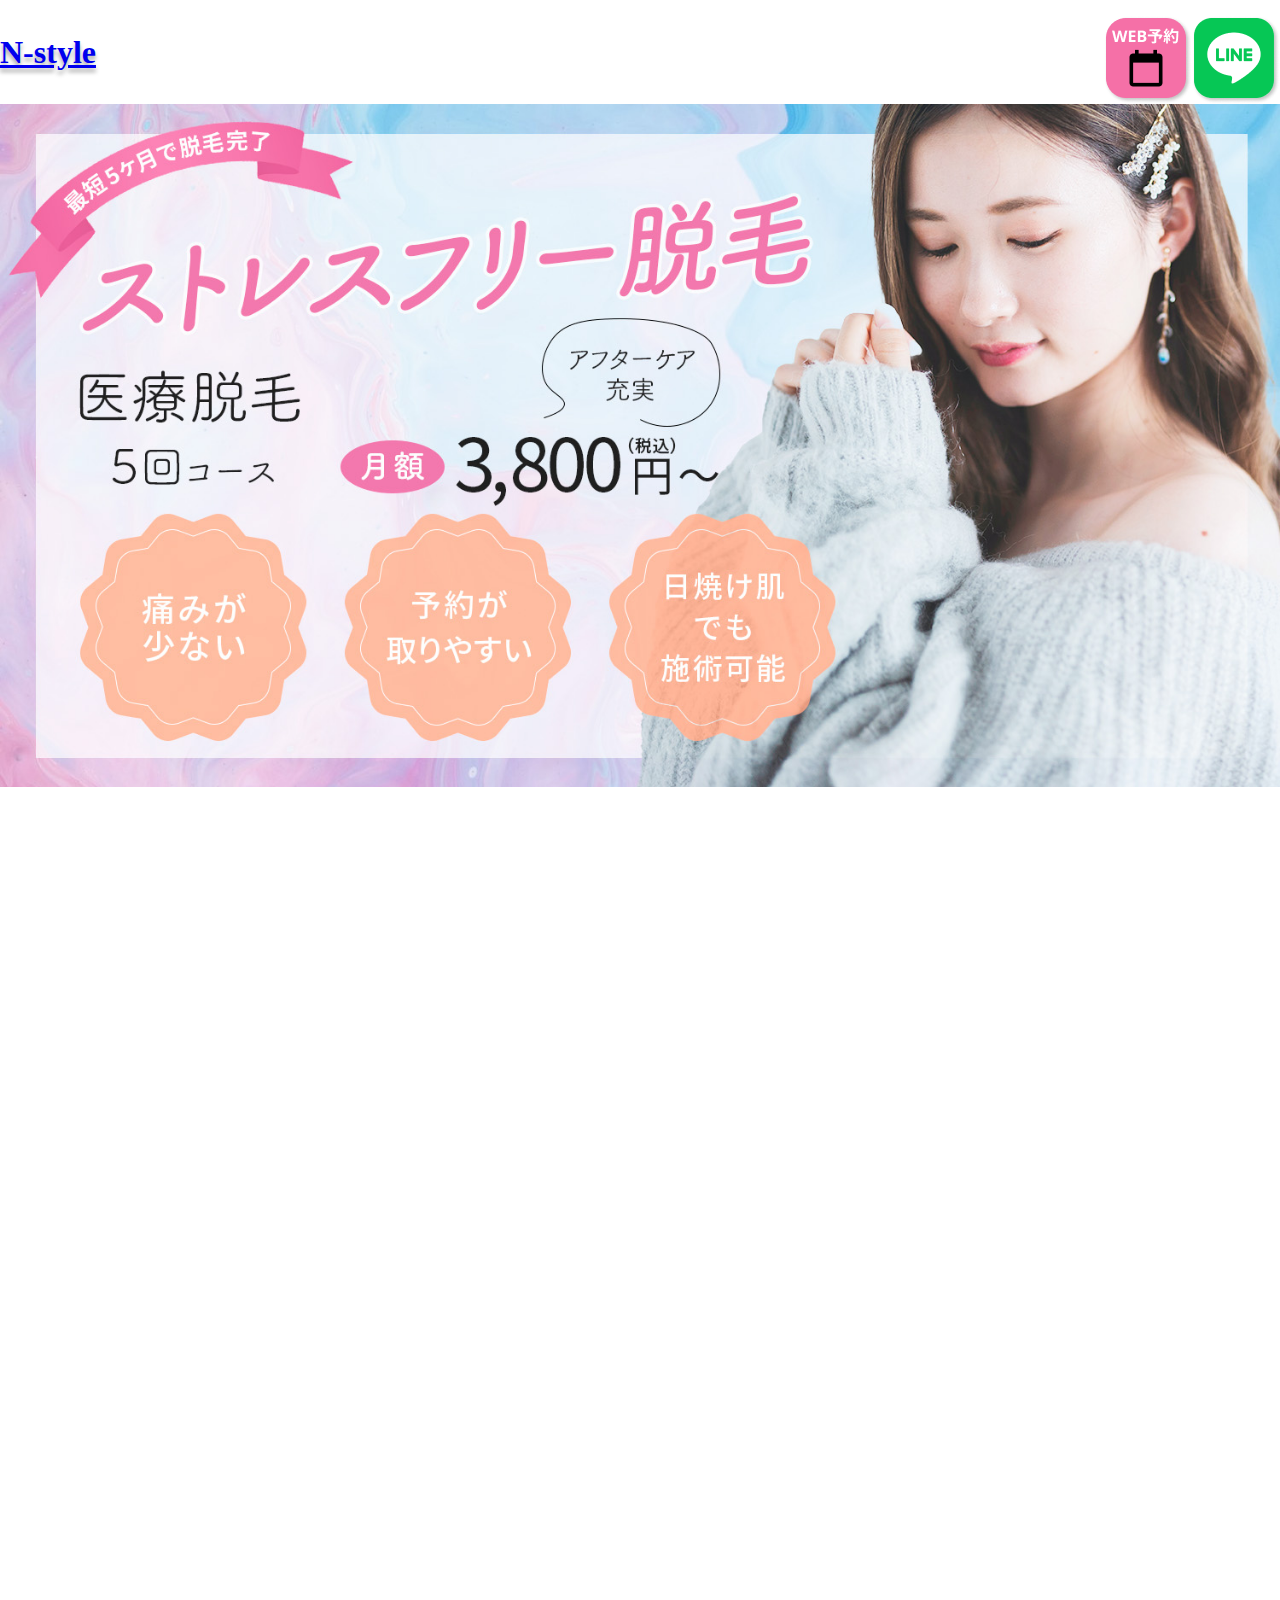
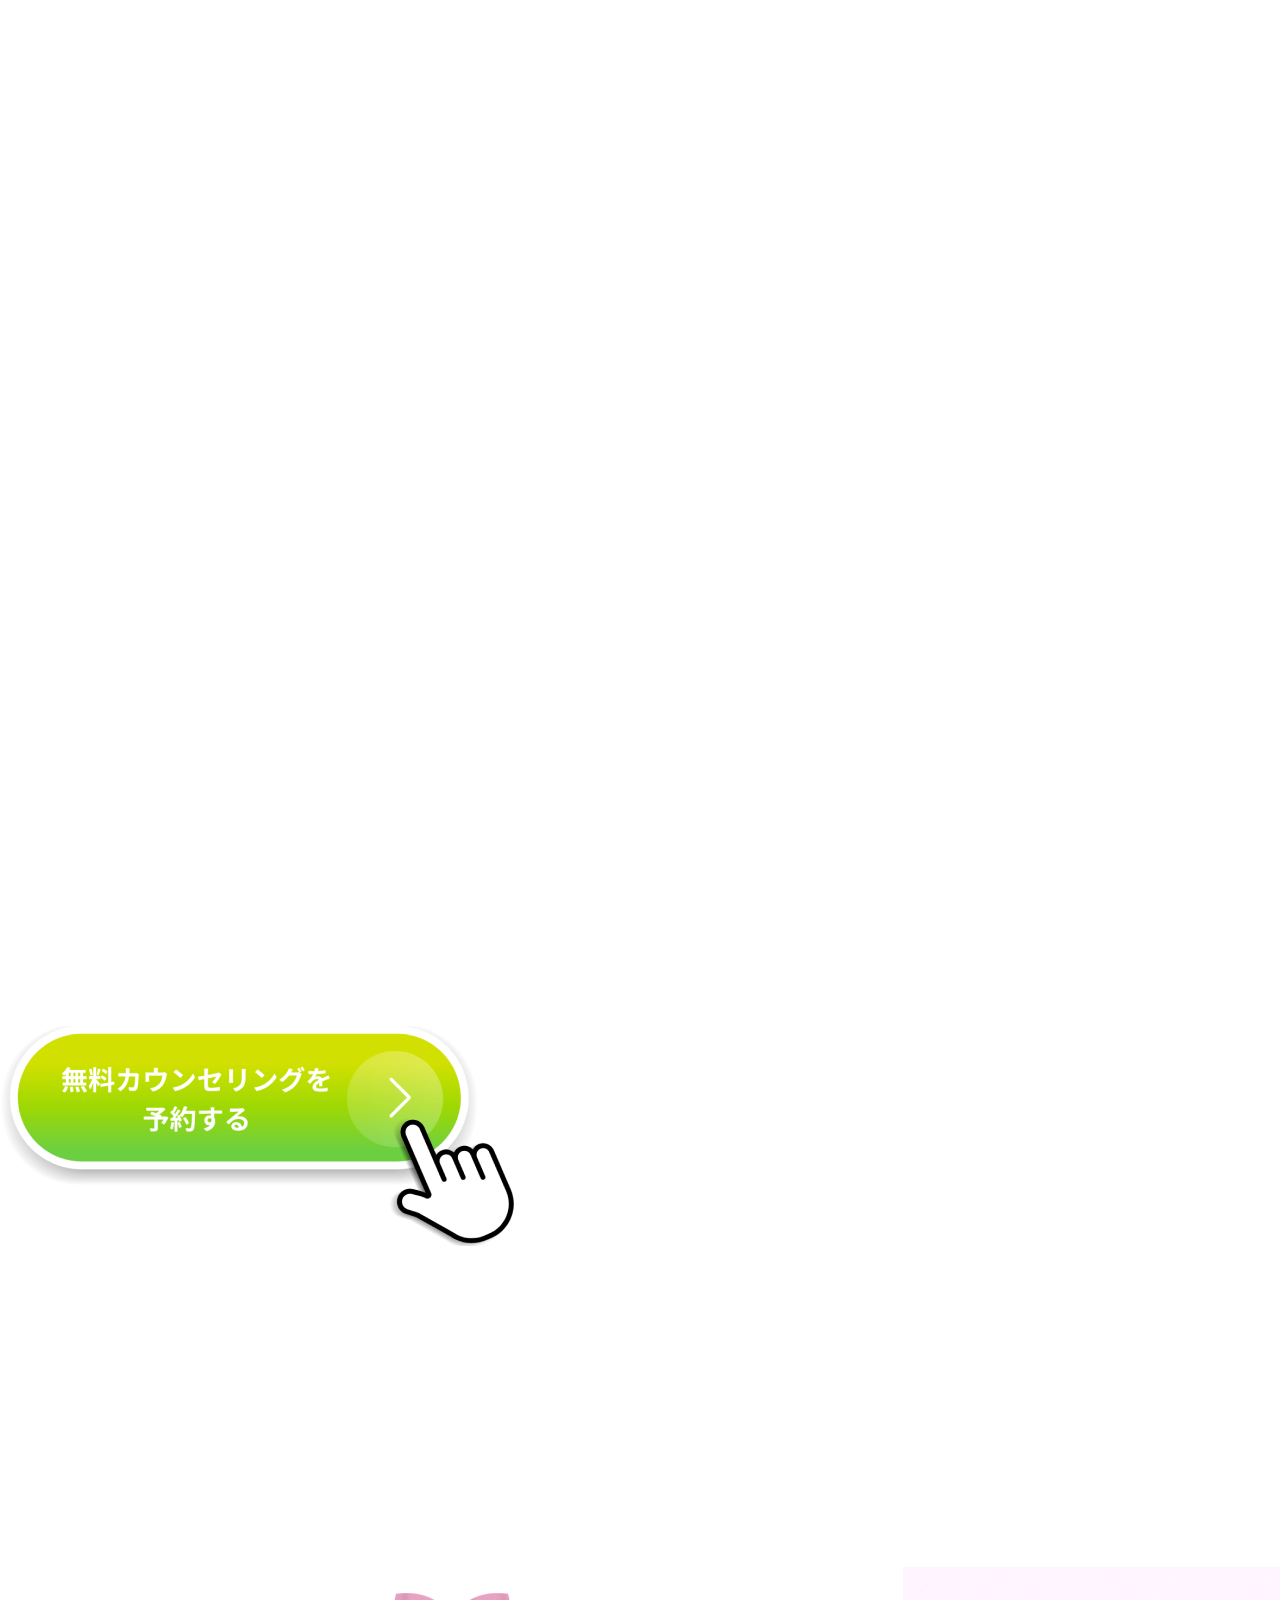
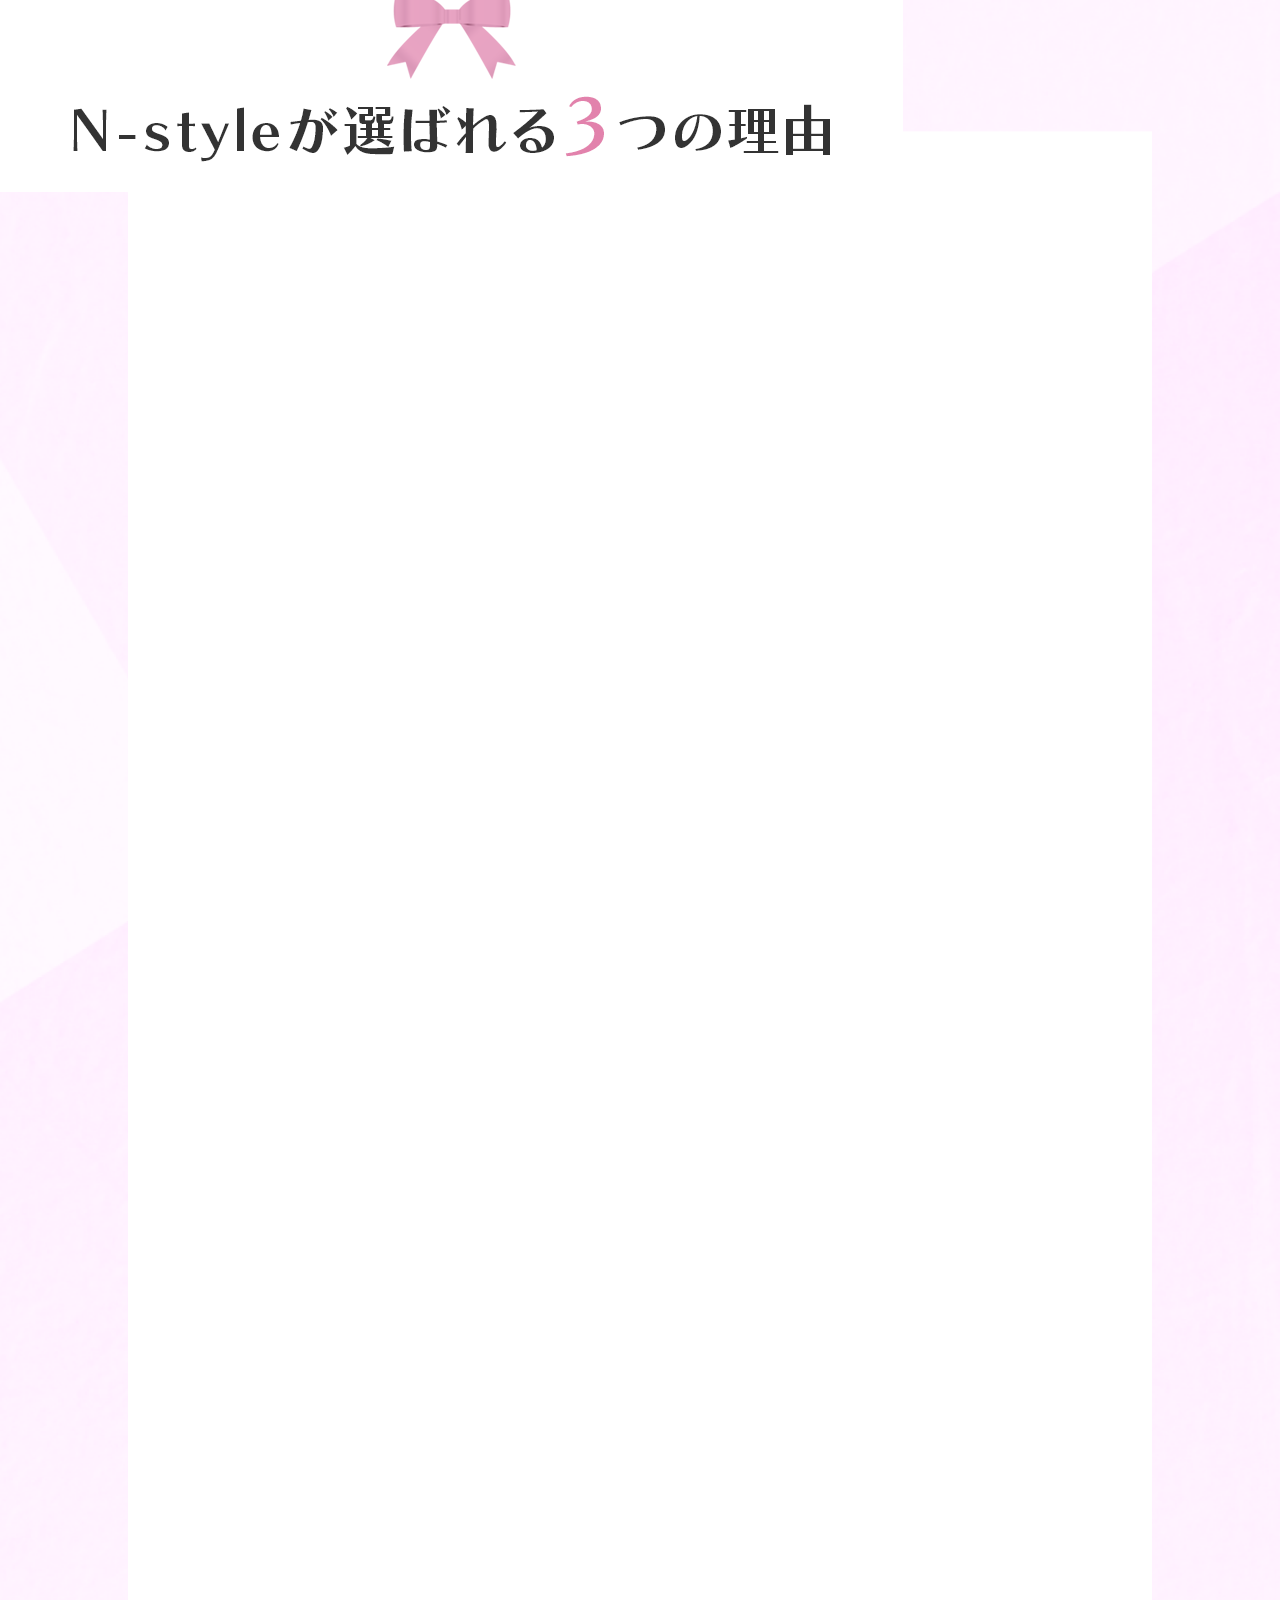
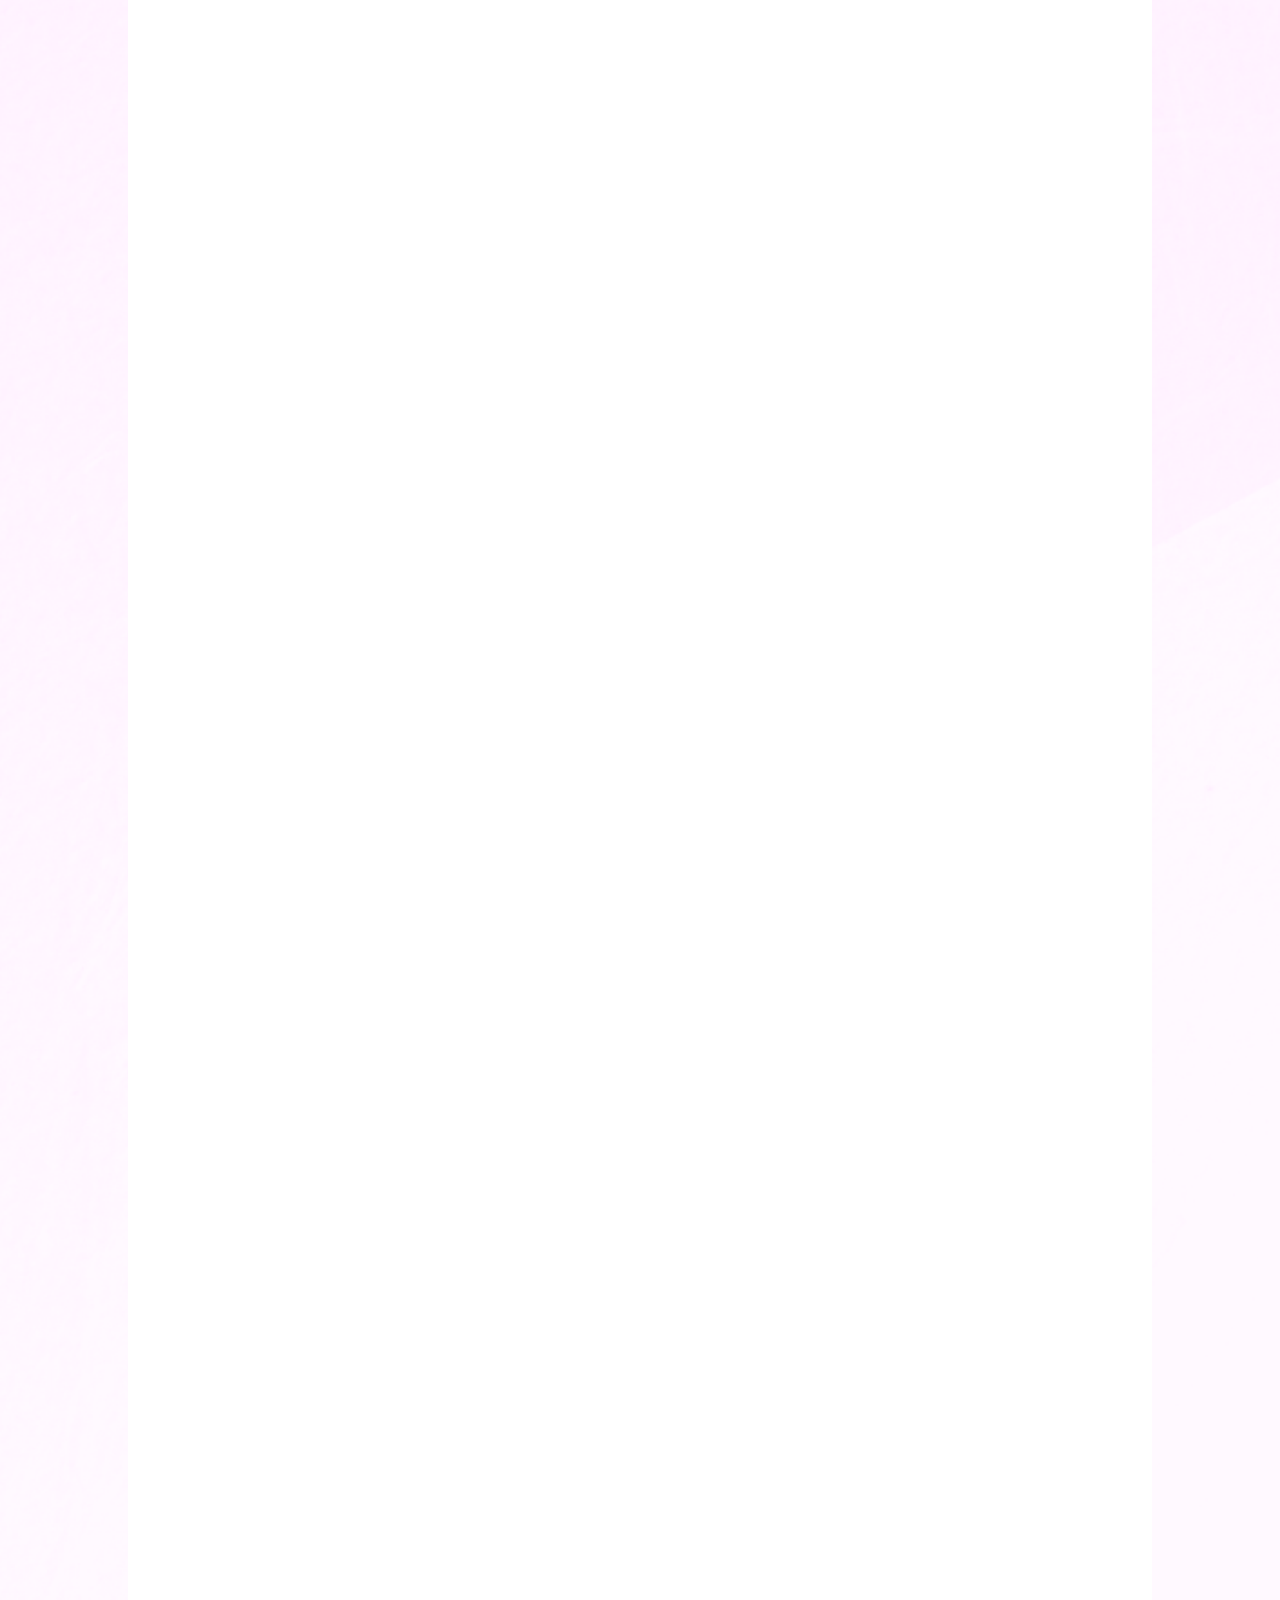
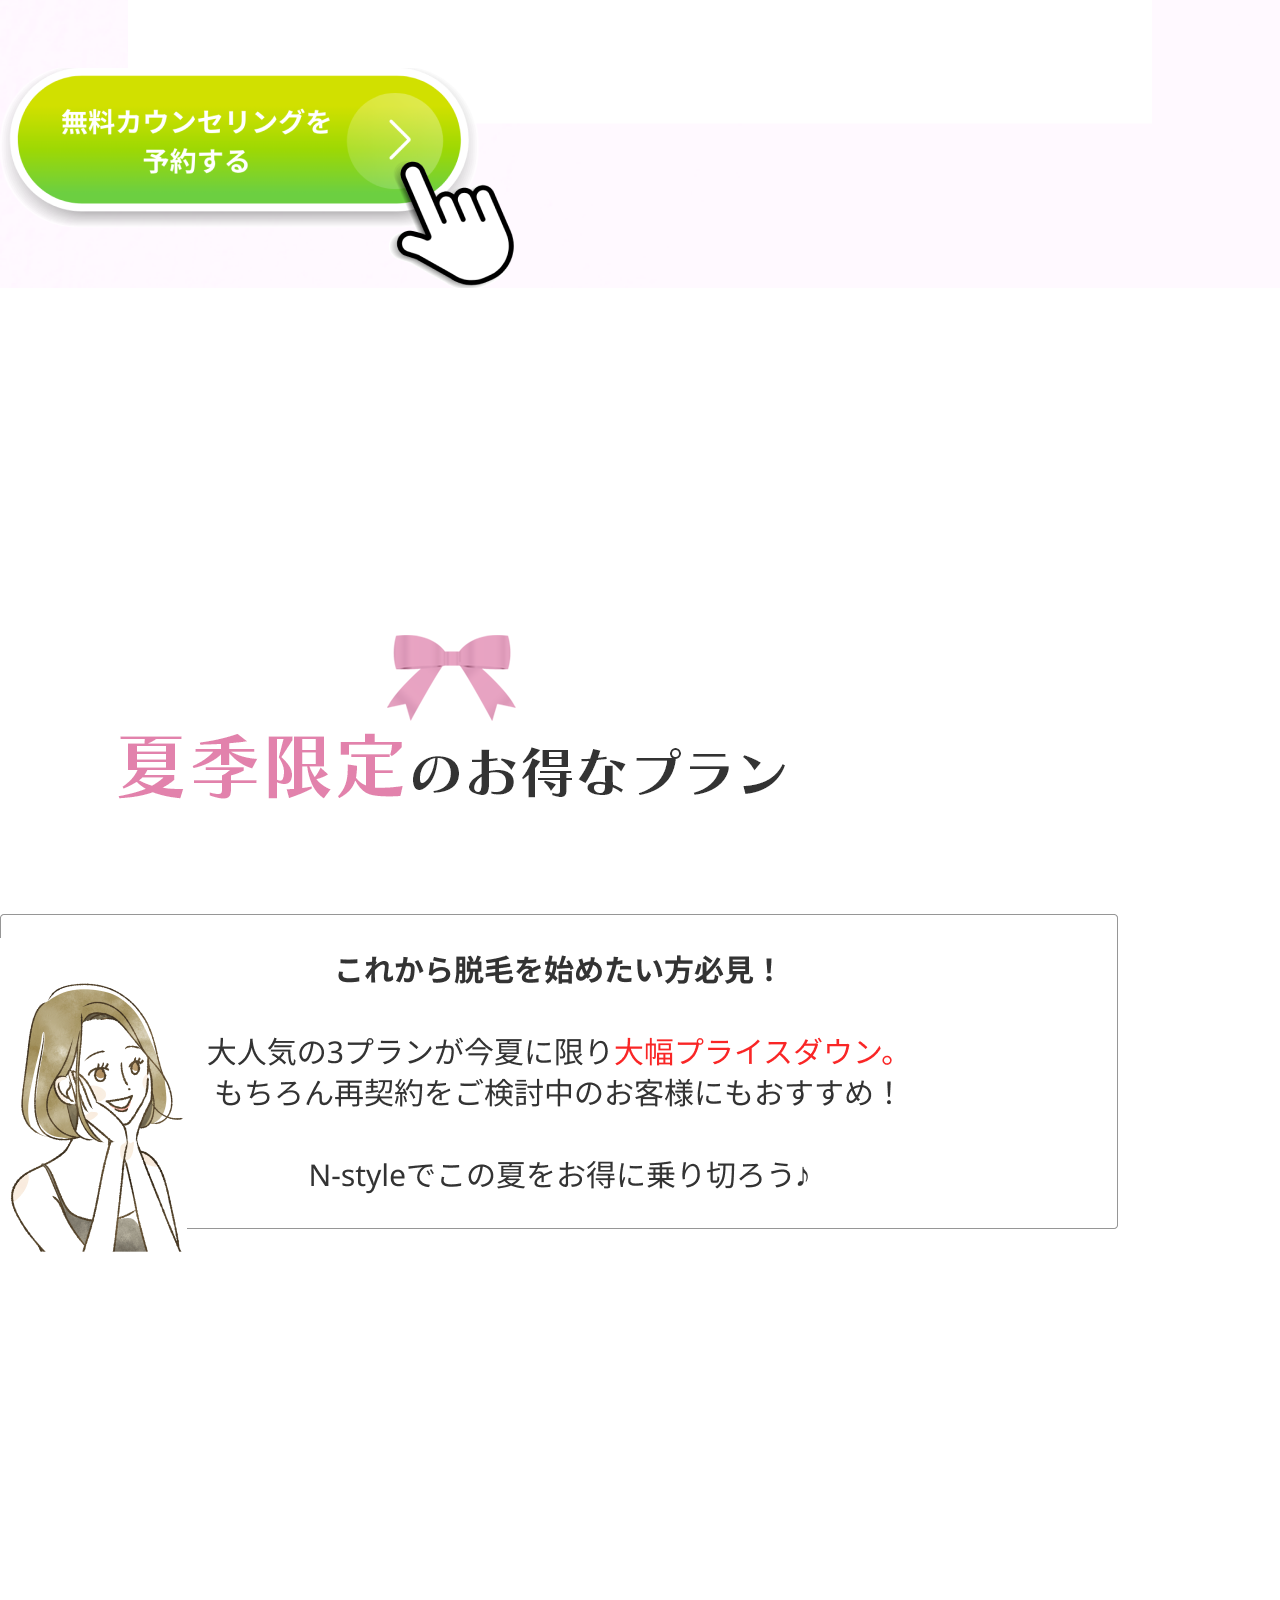
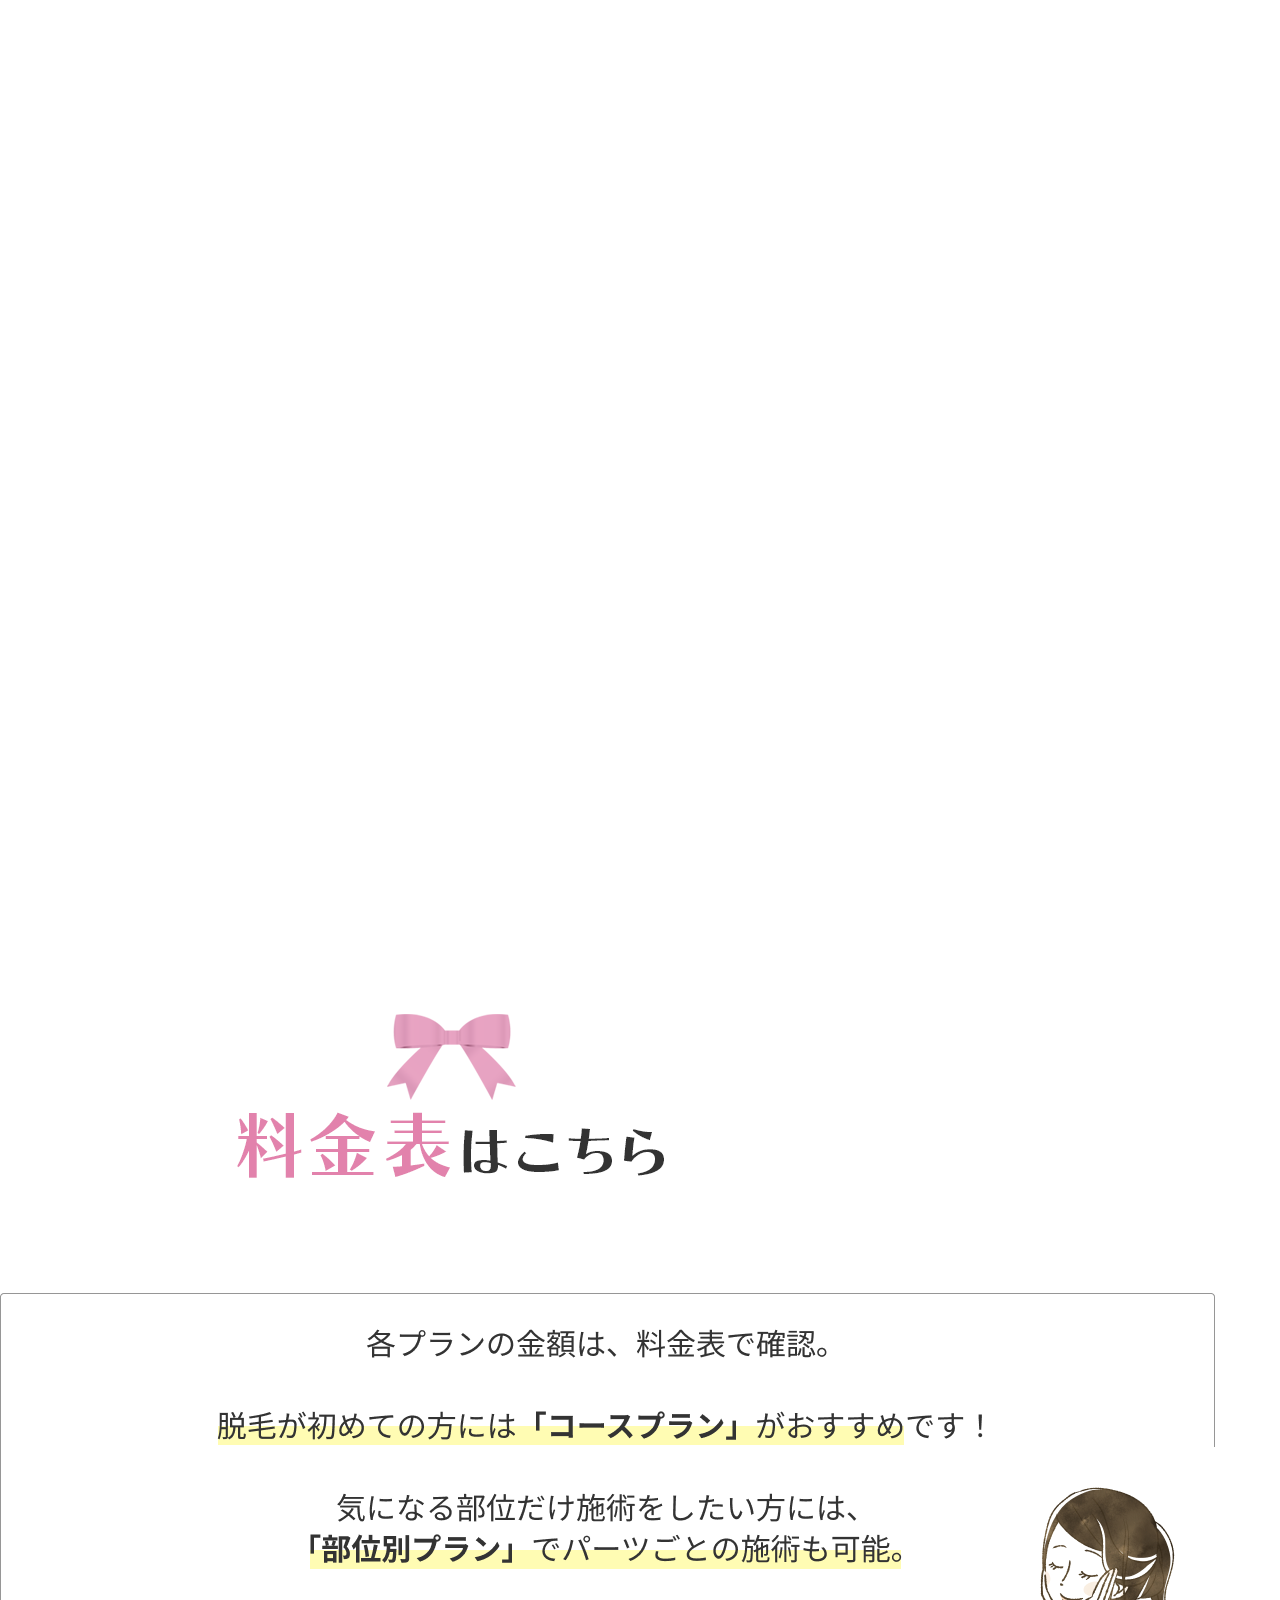
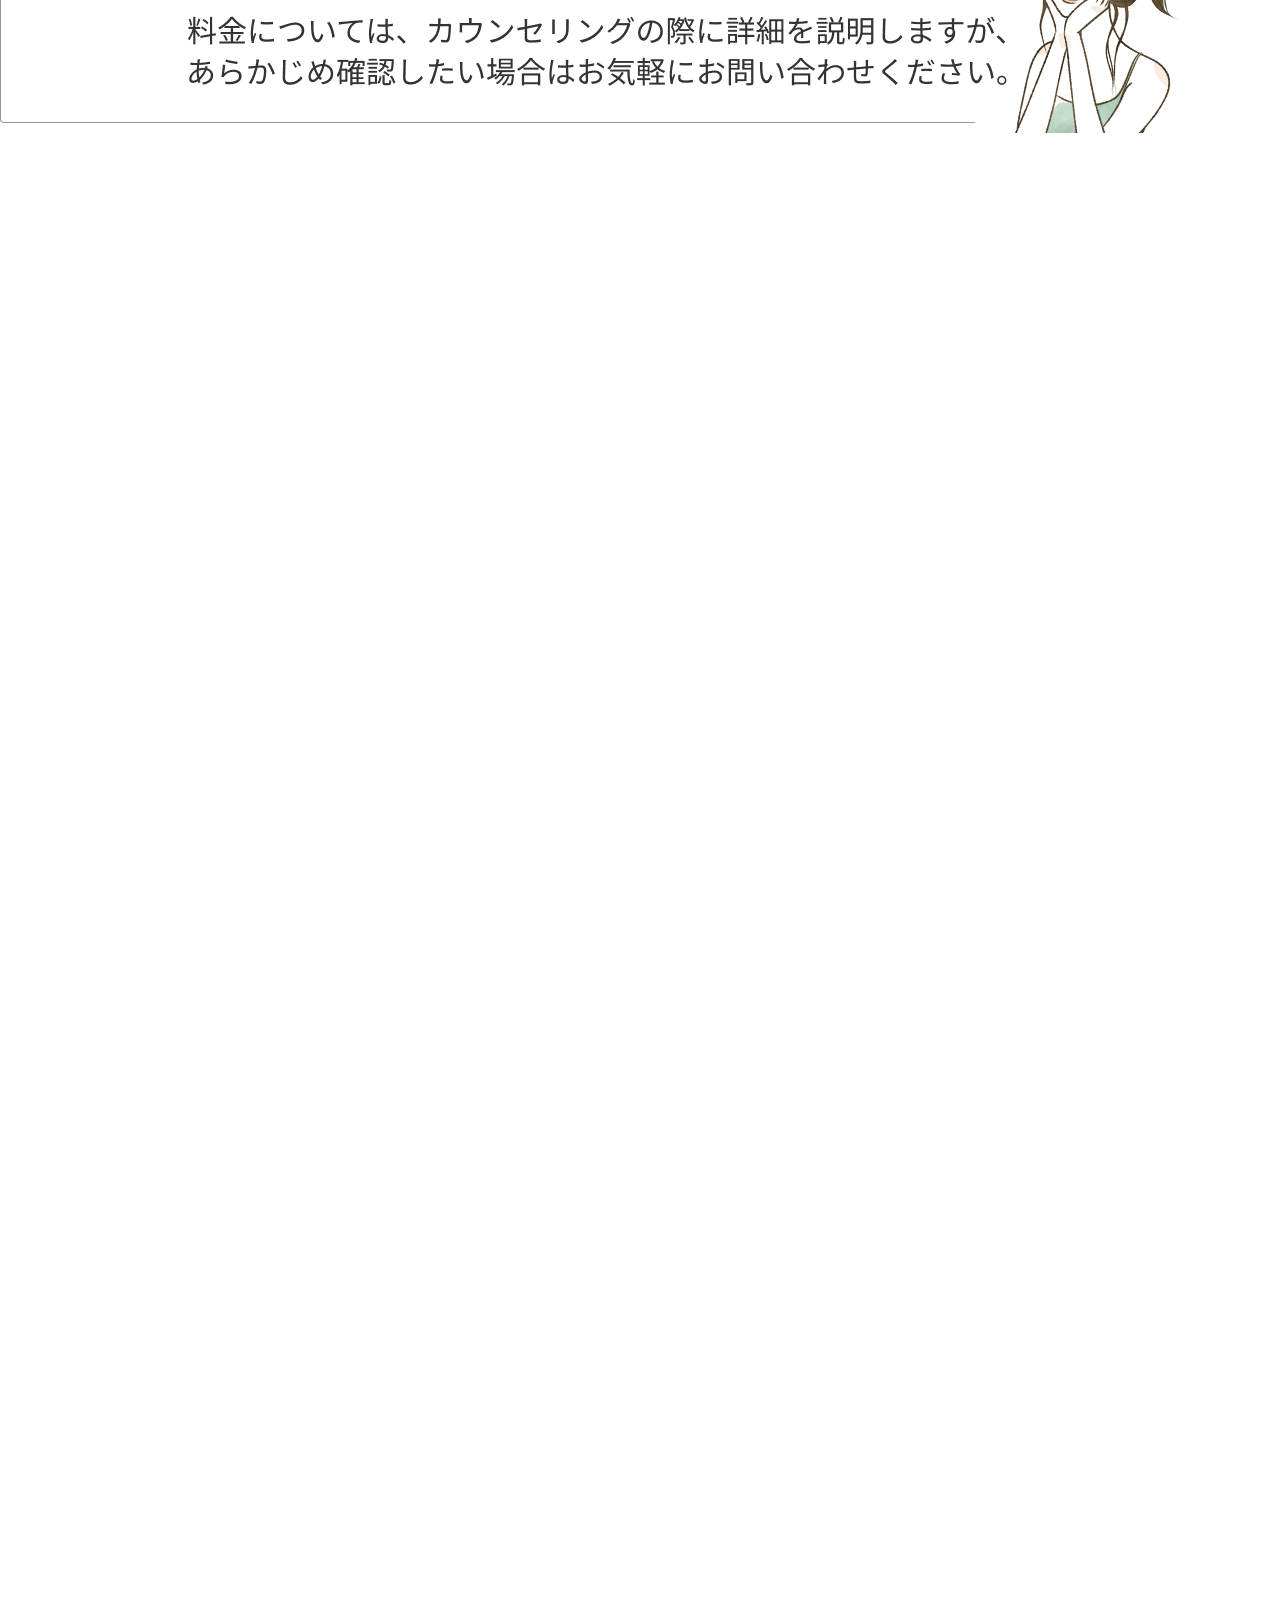
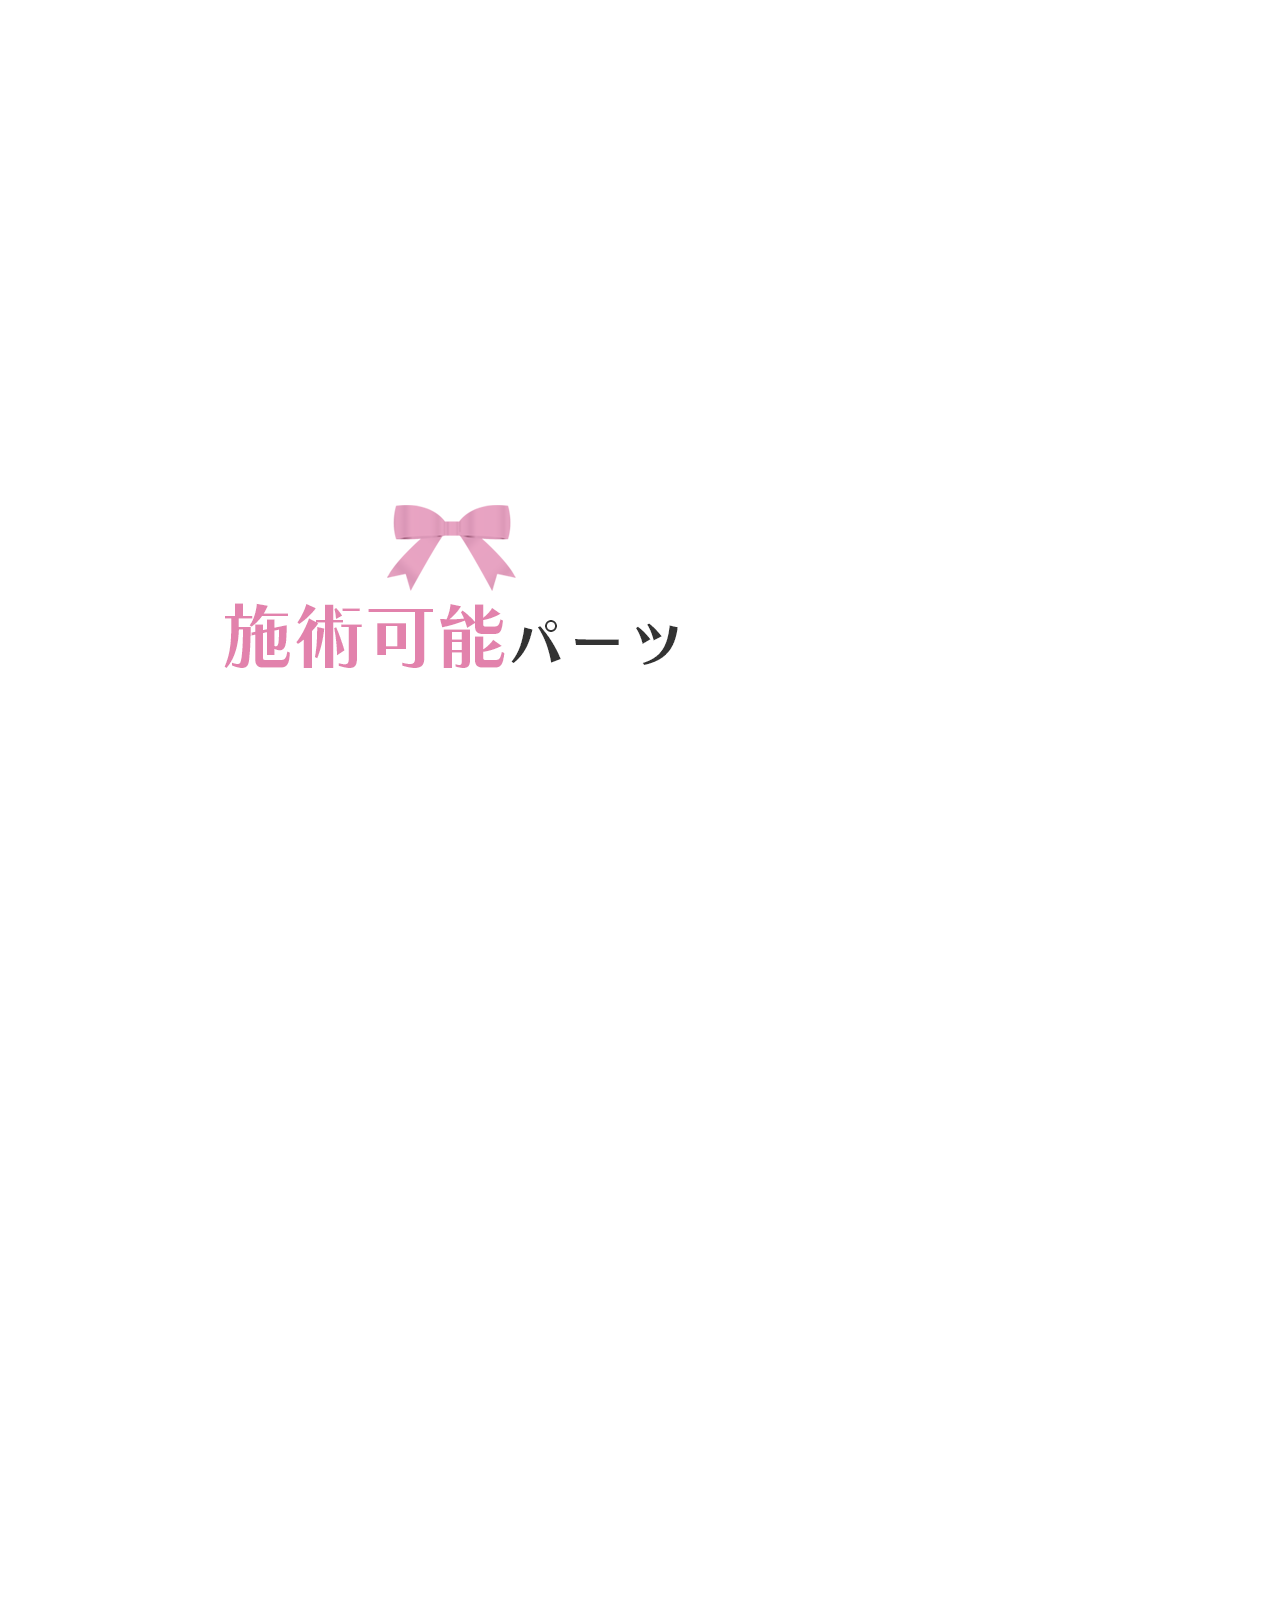
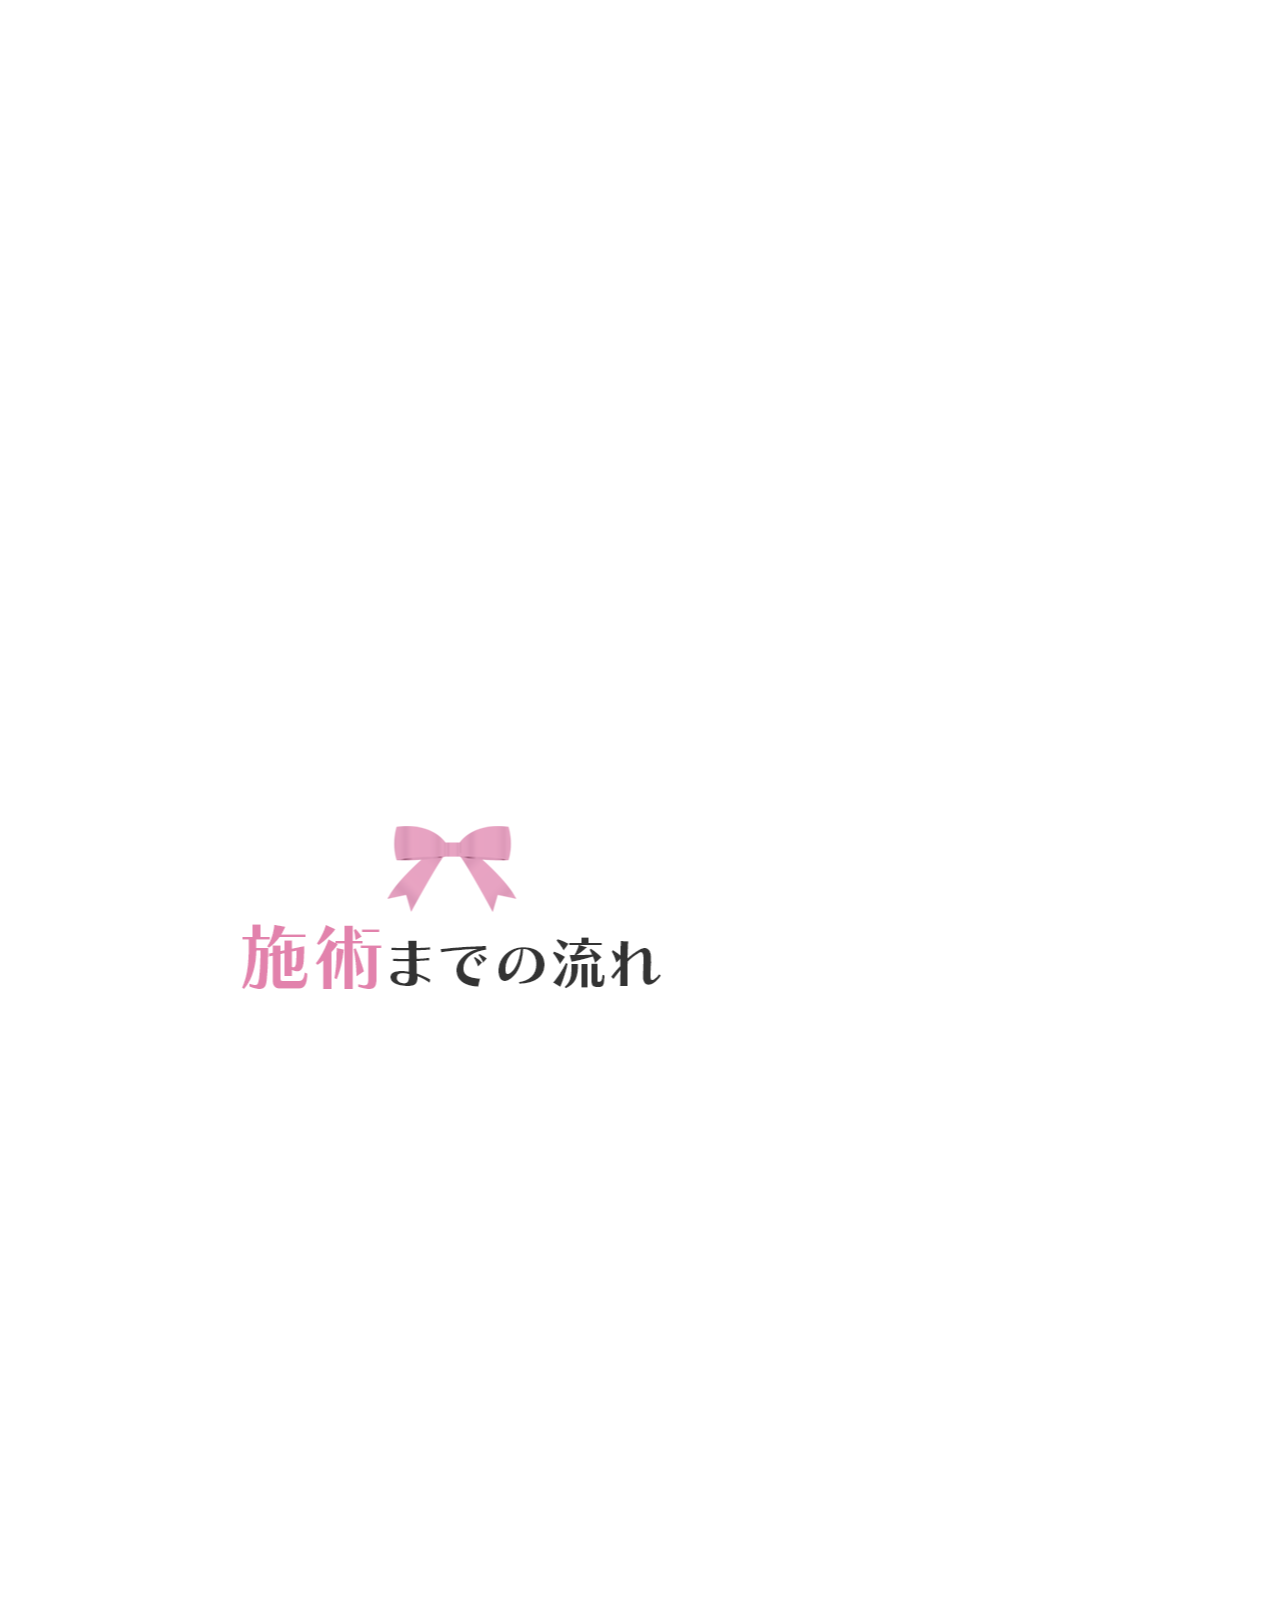
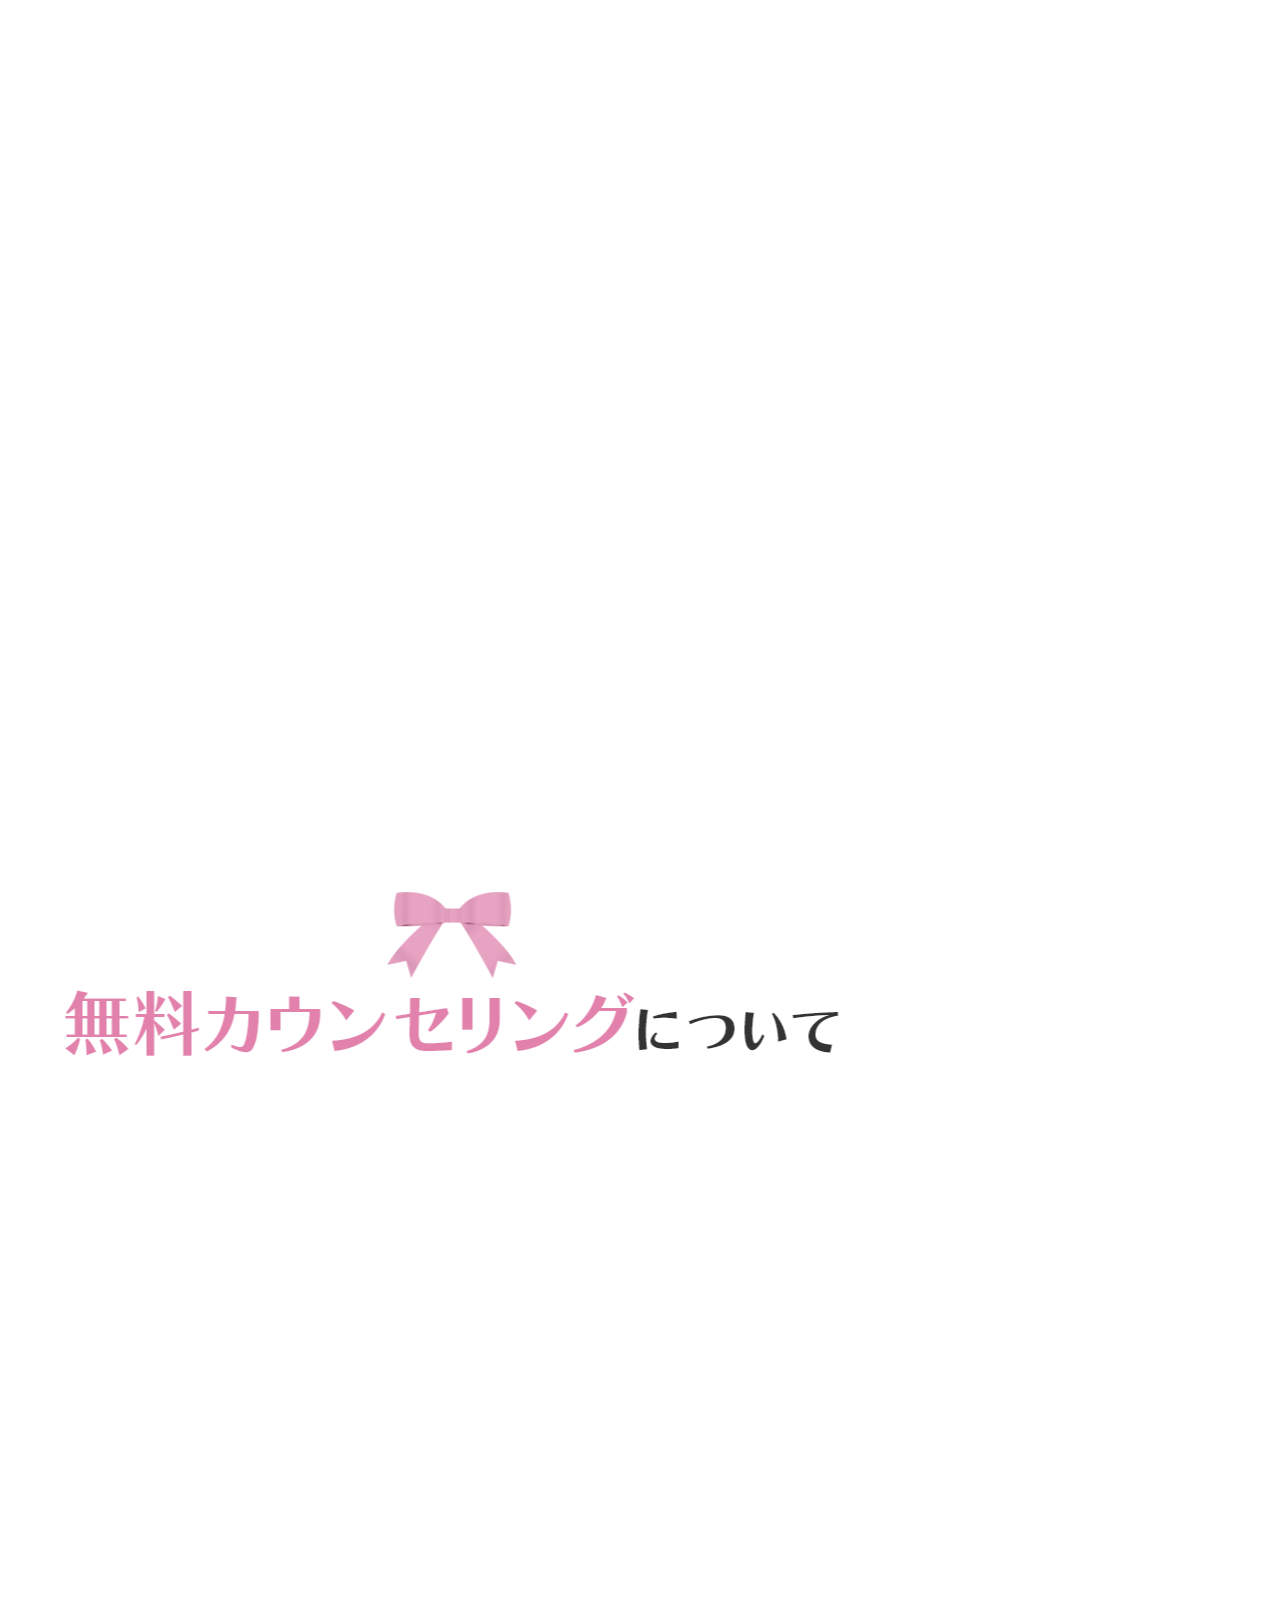
<file: index.html>
<!DOCTYPE html>
<html lang="ja">
  <head>
    <meta charset="UTF-8">
    <meta name="viewport" content="width=device-width, initial-scale=1.0">
    <title>N-style</title>
    <link rel="stylesheet" href="reset.css">
    <link href="https://cdn.jsdelivr.net/npm/bootstrap@5.3.0/dist/css/bootstrap.min.css" rel="stylesheet" integrity="sha384-9ndCyUaIbzAi2FUVXJi0CjmCapSmO7SnpJef0486qhLnuZ2cdeRhO02iuK6FUUVM" crossorigin="anonymous">
    <link rel="stylesheet" href="style.css">
    <link rel="stylesheet" type="text/css" href="https://csshake.surge.sh/csshake.min.css">
    <link href="https://unpkg.com/aos@2.3.1/dist/aos.css" rel="stylesheet">
    <script src="https://unpkg.com/aos@2.3.1/dist/aos.js"></script>
  </head>

  <body>
    <header>
      <h1 class="fs-1 ms-3">
        <a class="navbar-brand" id="header-title" href="#">N-style</a>
      </h1>
      <nav>
        <ul class="me-3 header-button-2">
          <li>
            <a href="booking.html" class="button">
              <img
                src="images/booking-button.png"
                class="img-fluid"
                alt="WEB予約"
              >
            </a>
          </li>
          <li>
            <a href="line.html" class="button">
              <img
                src="images/line-button.png"
                class="img-fluid"
                alt="LINE"
              >
            </a>
          </li>
        </ul>
      </nav>
    </header>
    <div class="container-fluid px-0">
      <div class="row">
        <div class="col">
          <img
            src="images/header-main.jpg"
            class="img-fluid"
            alt="ストレスフリー脱毛。医療脱毛5回コース、月額3,800円から。痛みが少ない。予約が取りやすい。日焼け肌でも施術可能。アフターケア充実。"
          >
        </div>
      </div>
      <div class="row">
        <div class="header-campaign-1 col-lg-8 mx-auto" data-aos="fade-right">
          <img
            src="images/campaign-1.png"
            class="img-fluid"
            alt="全身脱毛キャンペーン。全身脱毛コースをご契約の先着100名様に、極上ツヤ肌トリートメント1回分をプレゼント。"
          >
        </div>
      </div>
      <div class="row">
        <div class="header-campaign-2 col-lg-8 mx-auto" data-aos="fade-left">
          <img
            src="images/campaign-2.png"
            class="img-fluid"
            alt="ご紹介キャンペーン。お友達をご紹介いただいた全ての方に、Amazonギフトカード10,000円分をプレゼント。"
          >
        </div>
      </div>
      <div class="row">
        <div class="header-button col-4 mx-auto shake-slow shake-constant">
          <a href="booking.html" class="button">
            <img
              src="images/button1.png"
              class="img-fluid mx-auto"
              alt="無料カウンセリングを予約する"
            >
          </a>
        </div>
      </div>
    </div>
    <main>
      <section class="chosen-reason container-fluid px-0">
        <div class="row">
          <div class="chosen-reason-title col-8 mx-auto">
            <h1>
              <img
                src="/images/chosen-reason-title.png"
                class="img-fluid"
                alt="N-styleが選ばれる3つの理由"
              >
            </h1>
          </div>
        </div>
        <div class="row">
          <div class="col-8 mx-auto" data-aos="zoom-out">
            <img
              src="images/chosen-reason.png"
              class="img-fluid"
              alt="1.痛みが少ない!ストレスフリーな脱毛体験。2.店舗数充実!予約が取りやすい。3.医師による診察・カウンセリング。"
            >
          </div>
        </div>
        <div class="row">
          <div class="chosen-reason-button col-4 mx-auto shake-slow shake-constant">
            <a href="booking.html" class="button">
              <img
                src="images/button2.png"
                class="img-fluid mx-auto"
                alt="無料カウンセリングを予約する"
              >
            </a>
          </div>
        </div>
      </section>
      <section class="cheap-plan-container container-fluid px-0">
        <div class="row">
          <div class="cheap-plan-title col-8 mx-auto">
            <h1>
              <img
                src="images/cheap-plan-title.png"
                class="img-fluid"
                alt="夏季限定のお得なプラン"
              >
            </h1>
          </div>
        </div>
        <div class="row">
          <div class="cheap-plan-content col-8 mx-auto">
            <img
              src="images/cheap-plan-content.png"
              class="img-fluid"
              alt="これから脱毛を始めたい方必見!大人気の3プランが今夏に限り大幅プライスダウン。もちろん再契約をご検討中のお客様にもおすすめ!N-styleでこの夏をお得に乗り切ろう"
            >
          </div>
        </div>
        <div class="row">
          <div class="cheap-plan col-8 mx-auto" data-aos="flip-up">
            <img
              src="images/cheap-plan.png"
              class="img-fluid"
              alt="1.全身脱毛コース。2.VIO脱毛コース。3.顔脱毛コース。"
            >
          </div>
        </div>
      </section>
      <section class="container-fluid px-0">
        <div class="row">
          <div class="price-list-title col-8 mx-auto">
            <h1>
              <img
                src="/images/price-list-title.png"
                class="img-fluid"
                alt="料金表はこちら"
              >
            </h1>
          </div>
        </div>
        <div class="row">
          <div class="price-list-content col-8 mx-auto">
            <img
              src="/images/price-list-content.png"
              class="img-fluid"
              alt="各プランの金額は、料金表で確認。脱毛が初めての方には「コースプラン」がおすすめです！気になる部位だけ施術をしたい方には、部位別プラン」でパーツごとの施術も可能。料金については、カウンセリングの際に詳細を説明しますが、あらかじめ確認したい場合はお気軽にお問い合わせください。"
            >
          </div>
        </div>
        <div class="row">
          <div class="col-8 mx-auto" data-aos="flip-up">
            <img
              src="/images/price-list.png"
              class="img-fluid"
              alt="料金表"
            >
          </div>
        </div>
      </section>
      <section class="container-fluid px-0">
        <div class="row">
          <div class="parts-list-title col-8 mx-auto">
            <h1>
              <img
                src="images/parts-list-title.png"
                class="img-fluid"
                alt="施術可能パーツ"
              >
            </h1>
          </div>
        </div>
        <div class="row">
          <div class="parts-list col-8 mx-auto" data-aos="flip-up">
            <img
              src="images/parts-list.png"
              class="img-fluid"
              alt="施術可能パーツ"
            >
          </div>
        </div>
      </section>
      <section class="container-fluid px-0">
        <div class="row">
          <div class="flow-sheet-title col-8 mx-auto">
            <img
              src="images/flow-sheet-title.png"
              class="img-fluid"
              alt="施術までの流れ"
            >
          </div>
        </div>
        <div class="row">
          <div class="flow-sheet col-8 mx-auto" data-aos="zoom-in">
            <img
              src="images/flow-sheet.png"
              class="img-fluid"
              alt="まずは施術から予約までの流れを確認しよう"
            >
          </div>
        </div>
      </section>
      <section>
        <div class="row">
          <div class="counseling-title col-8 mx-auto">
            <h1>
              <img
                src="images/counseling-title.png"
                class="img-fluid"
                alt="無料カウンセリングについて"
              >
            </h1>
          </div>
        </div>
        <div class="row">
          <div class="counseling col-8 mx-auto" data-aos="zoom-out">
            <img
              src="images/counseling.png"
              class="img-fluid"
              alt="無料カウンセリングを利用しよう"
            >
          </div>
        </div>
        <div class="row">
          <div class="counseling-button col-4 mx-auto shake-slow shake-constant">
            <a href="booking.html" class="button">
              <img
                src="images/button3.png"
                class="img-fluid"
                alt="無料カウンセリングを予約する"
              >
            </a>
          </div>
        </div>
      </section>
      <section class="q-and-a container-fluid px-0">
        <dev class="row">
          <div class="q-and-a-title col-8 mx-auto">
            <h1>
              <img
                src="images/q-and-a-title.png"
                class="img-fluid"
                alt="よくあるご質問"
              >
            </h1>
          </div>
        </dev>
        <details class="row">
          <summary class="q-and-a-content col-7 mx-auto">
            <img
              src="images/q-1.png"
              class="img-fluid"
              alt="Q.全身脱毛はどのくらいの時間がかかりますか？"
            >
          </summary>
          <img
              src="images/a-1.png"
              class="img-fluid col-7 mx-auto"
              alt="A.全身脱毛は、1回の施術で約2時間ほどかかります。なお、個人差がありますので、詳しくはカウンセリングの際にご確認ください。"
            >
        </details>
        <details class="row">
          <summary class="q-and-a-content col-7 mx-auto">
            <img
              src="images/q-2.png"
              class="img-fluid"
              alt="Q.予約の変更やキャンセルは可能ですか？"
            >
          </summary class="q-and-a-content col-7 mx-auto">
          <img
            src="images/a-2.png"
            class="img-fluid col-7 mx-auto"
            alt="A.予約の変更やキャンセルは可能です。ただし、施術日の3日前までにご連絡いただければ、キャンセル料はかかりません。それ以降のキャンセルについては、キャンセル料が発生する場合がありますので、ご注意ください。"
          >
        </details>
        <details class="row">
          <summary class="q-and-a-content col-7 mx-auto">
            <img
              src="images/q-3.png"
              class="img-fluid"
              alt="Q.敏感肌でも施術することはできますか？"
            >
          </summary>
          <img
            src="images/a-3.png"
            class="img-fluid col-7 mx-auto"
            alt="A.敏感肌の方でも施術は可能です。ただし、肌の状態によっては施術をお断りする場合がありますので、ご了承ください。"
          >
        </details>
        <details class="row">
          <summary class="q-and-a-content col-7 mx-auto">
            <img
              src="images/q-4.png"
              class="img-fluid"
              alt="Q.途中解約はできますか？"
            >
          </summary>
          <img
            src="images/a-4.png"
            class="img-fluid col-7 mx-auto"
            alt="A.途中解約は可能です。ただし、解約金が発生する場合がありますのでご注意ください。契約内容につきましては、別途担当スタッフよりご説明いたします。"
          >
        </details>
        <details class="row">
          <summary class="q-and-a-content col-7 mx-auto">
            <img
              src="images/q-5.png"
              class="img-fluid"
              alt="Q.支払い方法は現金のみですか？"
            >
          </summary>
          <img
            src="images/a-5.png"
            class="img-fluid col-7 mx-auto"
            alt="A.支払い方法は現金のほか、クレジットカードや電子マネーなどもご利用いただけます。詳しくは、担当スタッフにお尋ねください。"
          >
        </details>
        <details class="row">
          <summary class="q-and-a-content col-7 mx-auto">
            <img
              src="images/q-6.png"
              class="img-fluid"
              alt="Q.剃毛料金はかかりますか？"
            >
          </summary>
          <img
            src="images/a-6.png"
            class="img-fluid col-7 mx-auto"
            alt="A.剃毛料金はかかりません。当店では、施術前に担当スタッフが剃毛を行っております。"
          >
        </details>
        <details class="row">
          <summary class="q-and-a-content col-7 mx-auto">
            <img
              src="images/q-7.png"
              class="img-fluid"
              alt="Q.未成年でも施術を受けられますか？"
            >
          </summary>
          <img
            src="images/a-7.png"
            class="img-fluid col-7 mx-auto"
            alt="A.未成年の方でも施術を受けられます。ただし、保護者の同意が必要となりますので、ご了承ください。"
          >
        </details>
        <details class="row">
          <summary class="q-and-a-content col-7 mx-auto">
            <img
              src="images/q-8.png"
              class="img-fluid"
              alt="Q.駐車場はありますか？"
            >
          </summary>
          <img
            src="images/a-8.png"
            class="img-fluid col-7 mx-auto"
            alt="A.駐車場はございません。お手数ですが、近隣のコインパーキングをご利用ください。"
          >
        </details>
      </section>
      <section>
        <div class="container-fluid px-0">
          <div class="row">
            <div class="contact-title col-8 mx-auto">
              <h1>
                <img
                  src="/images/contact-title.png"
                  class="img-fluid"
                  alt="お問い合わせ">
              </h1>
            </div>
          </div>
          <div class="row">
            <div class="contact-content col-10 mx-auto">
              <img
                src="/images/contact-contents.png"
                class="img-fluid"
                alt="無料カウンセリング・ご相談はこちらから。オンラインでのご予約は24時間受付可能です。">
            </div>
          </div>
          <div class="row justify-content-center">
            <div class="contact-button col-4">
              <a href="booking.html" class="button">
                <img
                  src="/images/web-booking.png"
                  class="img-fluid"
                  alt="WEBから予約する">
              </a>
            </div>
            <div class="contact-button col-4">
              <a href="line.html" class="button">
                <img
                  src="/images/line-booking.png"
                  class="img-fluid"
                  alt="LINEで予約する">
              </a>
            </div>
          </div>
          <div class="row">
            <div class="page-top col-2 mx-auto">
              <a href="#" class="page-top">
                <img
                  src="images/page-top.png"
                  class="img-fluid mx-auto"
                  alt="ページトップ"
                >
              </a>
            </div>
          </div>
        </div>
      </section>
    </main>
    <footer>
      <div class="container-fluid px-0">
        <div class="row">
          <div class="col">
            <img
              src="images/footer.png"
              class="img-fluid"
              alt="Copyright ©️ 2023 Clinic N-style"
            >
          </div>
        </div>
      </div>
    </footer>
    <script>
      AOS.init();
    </script>
  </body>
  <script src="https://cdn.jsdelivr.net/npm/bootstrap@5.3.0/dist/js/bootstrap.bundle.min.js" integrity="sha384-geWF76RCwLtnZ8qwWowPQNguL3RmwHVBC9FhGdlKrxdiJJigb/j/68SIy3Te4Bkz" crossorigin="anonymous"></script>
</html>
</file>
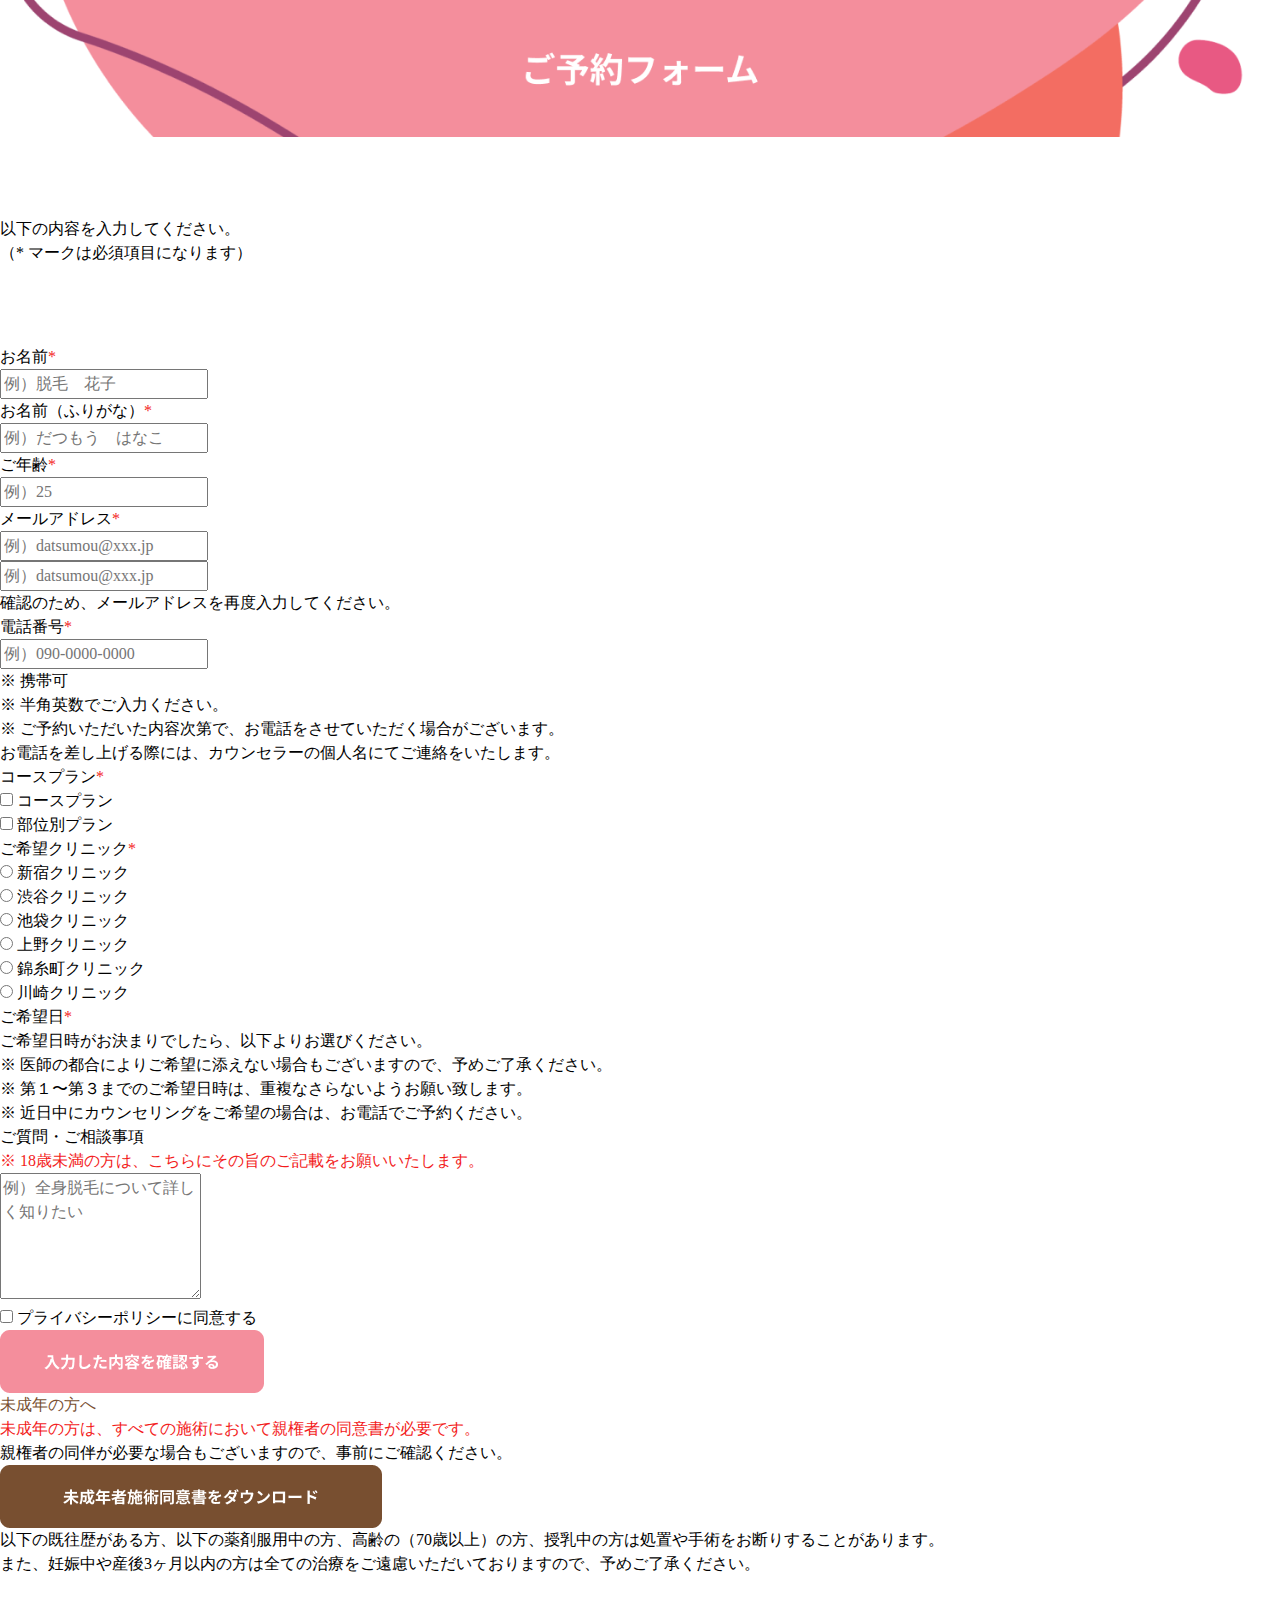
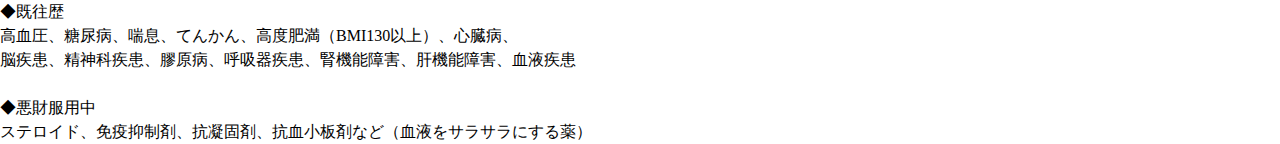
<file: booking.html>
<!DOCTYPE html>
<html lang="ja">
  <head>
    <meta charset="UTF-8">
    <meta name="viewport" content="width=device-width, initial-scale=1.0">
    <title>N-style</title>
    <link rel="stylesheet" href="reset.css">
    <link href="https://cdn.jsdelivr.net/npm/bootstrap@5.3.0/dist/css/bootstrap.min.css" rel="stylesheet" integrity="sha384-9ndCyUaIbzAi2FUVXJi0CjmCapSmO7SnpJef0486qhLnuZ2cdeRhO02iuK6FUUVM" crossorigin="anonymous">
    <link rel="stylesheet" href="style.css">
  </head>
  <body>
    <div class="container">
      <div class="row">
        <div class="col">
          <img
            src="images/booking-title.png"
            class="img-fluid"
            alt="ご予約フォーム">
        </div>
      </div>
      <div class="title-under-content row">
        <div class="col text-center">
          <p>以下の内容を入力してください。<br>
            （* マークは必須項目になります）</p>
        </div>
      </div>
      <form class="needs-validation">
        <div class="row">
          <div class="col-9 mx-auto">
            <p class="border-bottom border-dark pb-3">お名前<span style="color: #F31C1C;" >*</span></p>
          </div>
        </div>
        <div class="row">
          <div class="col-9 mx-auto">
            <input type="text" class="form-control" placeholder="例）脱毛　花子">
          </div>
        </div>
        <div class="row mt-4">
          <div class="col-9 mx-auto">
            <p class="border-bottom border-dark pb-3">お名前（ふりがな）<span style="color: #F31C1C;" >*</span></p>
          </div>
        </div>
        <div class="row">
          <div class="col-9 mx-auto">
            <input type="text" class="form-control" placeholder="例）だつもう　はなこ">
          </div>
        </div>
        <div class="row mt-4">
          <div class="col-9 mx-auto">
            <p class="border-bottom border-dark pb-3">ご年齢<span style="color: #F31C1C;" >*</span></p>
          </div>
        </div>
        <div class="row">
          <div class="col-9 mx-auto">
            <input type="text" class="form-control" placeholder="例）25">
          </div>
        </div>
        <div class="row mt-4">
          <div class="col-9 mx-auto">
            <p class="border-bottom border-dark pb-3">メールアドレス<span style="color: #F31C1C;" >*</span></p>
          </div>
        </div>
        <div class="row">
          <div class="col-9 mx-auto">
            <input type="email" class="form-control" placeholder="例）datsumou@xxx.jp" aria-describedby="emailHelp">
          </div>
        </div>
        <div class="row mt-4">
          <div class="col-9 mx-auto">
            <input type="email" class="form-control" placeholder="例）datsumou@xxx.jp" aria-describedby="emailHelp">
            <div id="emailHelp" class="form-text">確認のため、メールアドレスを再度入力してください。</div>
          </div>
        </div>
        <div class="row mt-4">
          <div class="col-9 mx-auto">
            <p class="border-bottom border-dark pb-3">電話番号<span style="color: #F31C1C;" >*</span></p>
          </div>
        </div>
        <div class="row">
          <div class="col-9 mx-auto">
            <input type="tel" class="form-control" placeholder="例）090-0000-0000">
            <div class="form-text">※ 携帯可</div>
            <div class="form-text">※ 半角英数でご入力ください。</div>
            <div class="form-text">※ ご予約いただいた内容次第で、お電話をさせていただく場合がございます。<br>お電話を差し上げる際には、カウンセラーの個人名にてご連絡をいたします。</div>
          </div>
        </div>
        <div class="row mt-4">
          <div class="col-9 mx-auto">
            <p class="border-bottom border-dark pb-3">コースプラン<span style="color: #F31C1C;" >*</span></p>
          </div>
        </div>
        <div class="row">
          <div class="col-9 form-check mx-auto">
            <input type="checkbox" class="form-check-input" value="" id="formCheckDefault1">
            <label for="formCheckDefault1" class="form-check-label">
              コースプラン
            </label>
          </div>
        </div>
        <div class="row">
          <div class="col-9 form-check mx-auto">
            <input type="checkbox" class="form-check-input" value="" id="formCheckDefault2">
            <label for="formCheckDefault2" class="form-check-label">
              部位別プラン
            </label>
          </div>
        </div>
        <div class="row mt-4">
          <div class="col-9 mx-auto">
            <p class="border-bottom border-dark pb-3">ご希望クリニック<span style="color: #F31C1C;" >*</span></p>
          </div>
        </div>
        <div class="row justify-content-md-evenly justify-content-sm-center">
          <div class="col-lg-2 col-sm-3 form-check form-check-inline">
            <input type="radio" class="form-check-input" name="inlineRadioOptions" id="inlineRadio1" value="option1">
            <label for="inlineRadio1" class="form-check-label">新宿クリニック</label>
          </div>
          <div class="col-lg-2 col-sm-3 form-check form-check-inline">
            <input type="radio" class="form-check-input" name="inlineRadioOptions" id="inlineRadio2" value="option2">
            <label for="inlineRadio2" class="form-check-label">渋谷クリニック</label>
          </div>
          <div class="col-lg-2 col-sm-3 form-check form-check-inline">
            <input type="radio" class="form-check-input" name="inlineRadioOptions" id="inlineRadio3" value="option3">
            <label for="inlineRadio3" class="form-check-label">池袋クリニック</label>
          </div>
        </div>
        <div class="row d-flex justify-content-md-evenly justify-content-sm-center">
          <div class="col-lg-2 col-sm-3 form-check form-check-inline">
            <input type="radio" class="form-check-input" name="inlineRadioOptions" id="inlineRadio4" value="option4">
            <label for="inlineRadio4" class="form-check-label">上野クリニック</label>
          </div>
          <div class="col-lg-2 col-sm-3 form-check form-check-inline">
            <input type="radio" class="form-check-input" name="inlineRadioOptions" id="inlineRadio5" value="option5">
            <label for="inlineRadio5" class="form-check-label">錦糸町クリニック</label>
          </div>
          <div class="col-lg-2 col-sm-3 form-check form-check-inline">
            <input type="radio" class="form-check-input" name="inlineRadioOptions" id="inlineRadio6" value="option6">
            <label for="inlineRadio6" class="form-check-label">川崎クリニック</label>
          </div>
        </div>
        <div class="row mt-4">
          <div class="col-9 mx-auto">
            <p class="border-bottom border-dark pb-3">ご希望日<span style="color: #F31C1C;" >*</span></p>
          </div>
        </div>
        <div class="row">
          <div class="col-9 mx-auto">
            <div class="form-text">ご希望日時がお決まりでしたら、以下よりお選びください。</div>
            <div class="form-text">※ 医師の都合によりご希望に添えない場合もございますので、予めご了承ください。</div>
            <div class="form-text">※ 第１〜第３までのご希望日時は、重複なさらないようお願い致します。</div>
            <div class="form-text">※ 近日中にカウンセリングをご希望の場合は、お電話でご予約ください。</div>
          </div>
        </div>
        <div class="row mt-4">
          <div class="col-9 mx-auto">
            <p class="border-bottom border-dark pb-3">ご質問・ご相談事項</p>
          </div>
        </div>
        <div class="row">
          <div class="col-9 mx-auto">
            <div class="form-text"><span style="color: #F31C1C;" >※ 18歳未満の方は、こちらにその旨のご記載をお願いいたします。</span></div>
          </div>
          <div class="col-9 mt-4 mx-auto">
            <textarea class="form-control" id="exampleFormControlTextarea1" rows="5" placeholder="例）全身脱毛について詳しく知りたい"></textarea>
          </div>
        </div>
        <div class="row mt-4">
          <div class="col form-check d-flex justify-content-center">
            <input type="checkbox" class="form-check-input" value="" id="formCheckDefault-agree">
            <label for="formCheckDefault-agree" class="form-check-label">
              プライバシーポリシーに同意する
            </label>
          </div>
        </div>
        <div class="col my-5 d-flex justify-content-center">
          <a href="#" class="button">
            <img
              src="/images/form-btn.png"
              class="img-fluid"
              alt="入力した内容を確認する"
            >
          </a>
        </div>
        <div class="row mt-5">
          <div class="col-9 mx-auto">
            <p class="border-bottom border-dark pb-3" style="color: #784F30;">未成年の方へ</p>
          </div>
        </div>
        <div class="row mb-5">
          <div class="col-9 mx-auto">
            <div class="form-text" style="color: #F31C1C;">未成年の方は、すべての施術において親権者の同意書が必要です。</div>
            <div class="form-text">親権者の同伴が必要な場合もございますので、事前にご確認ください。</div>
          </div>
        </div>
        <div class="col d-flex justify-content-center">
          <a href="#" class="button">
            <img
              src="/images/agree-btn.png"
              class="img-fluid"
              alt="未成年者施術同意書をダウンロード"
            >
          </a>
        </div>
        <div class="row my-5">
          <div class="col-9 border border-dark py-4 mx-auto">
            <p>以下の既往歴がある方、以下の薬剤服用中の方、高齢の（70歳以上）の方、授乳中の方は処置や手術をお断りすることがあります。<br>また、妊娠中や産後3ヶ月以内の方は全ての治療をご遠慮いただいておりますので、予めご了承ください。
              <br>
              <br>
              ◆既往歴<br>高血圧、糖尿病、喘息、てんかん、高度肥満（BMI130以上）、心臓病、<br>脳疾患、精神科疾患、膠原病、呼吸器疾患、腎機能障害、肝機能障害、血液疾患<br><br>
              ◆悪財服用中<br>ステロイド、免疫抑制剤、抗凝固剤、抗血小板剤など（血液をサラサラにする薬）
            </p>
          </div>
        </div>
      </form>
    </div>
  </body>
  <script src="https://cdn.jsdelivr.net/npm/bootstrap@5.3.0/dist/js/bootstrap.bundle.min.js" integrity="sha384-geWF76RCwLtnZ8qwWowPQNguL3RmwHVBC9FhGdlKrxdiJJigb/j/68SIy3Te4Bkz" crossorigin="anonymous"></script>
</html>
</file>
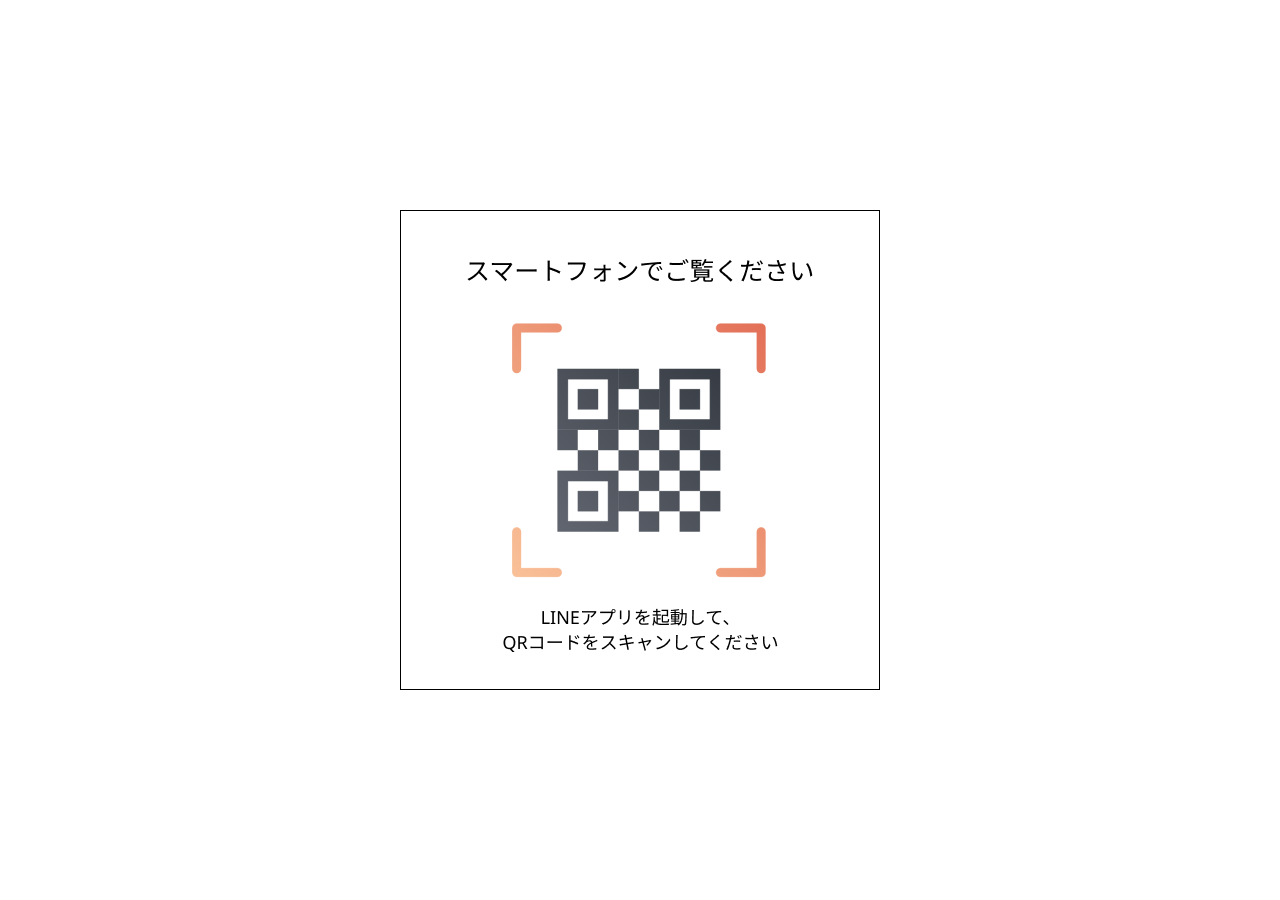
<file: line.html>
<!DOCTYPE html>
<html lang="ja">
  <head>
    <meta charset="UTF-8">
    <meta name="viewport" content="width=device-width, initial-scale=1.0">
    <title>N-style(QRコード)</title>
    <link rel="stylesheet" href="reset.css">
    <link href="https://cdn.jsdelivr.net/npm/bootstrap@5.3.0/dist/css/bootstrap.min.css" rel="stylesheet" integrity="sha384-9ndCyUaIbzAi2FUVXJi0CjmCapSmO7SnpJef0486qhLnuZ2cdeRhO02iuK6FUUVM" crossorigin="anonymous">
    <link rel="stylesheet" href="style.css">
  </head>
  <body>
    <div class="container">
      <div class="row">
        <div class="line-col col">
          <img
            src="/images/line-page.png"
            class="img-fluid mx-auto"
            alt="スマートフォンでご覧ください。LINEアプリを起動して、QRコードをスキャンしてください。">
        </div>
      </div>
    </div>
  </body>
  <script src="https://cdn.jsdelivr.net/npm/bootstrap@5.3.0/dist/js/bootstrap.bundle.min.js" integrity="sha384-geWF76RCwLtnZ8qwWowPQNguL3RmwHVBC9FhGdlKrxdiJJigb/j/68SIy3Te4Bkz" crossorigin="anonymous"></script>
</html>
</file>
<file: style.css>
/* index.html */
html {
  scroll-behavior: smooth;
}

.button {
  transition: all 0.5s;
  cursor: pointer;
}

.button :hover{
  opacity: 0.6;
}

header {
  background: #ffffff;
  display: flex;
  align-items: center;
}

header h1 {
  color: #F570A7;
  text-shadow: 0px 4px 4px #aaaaaa;
}

nav {
  margin: 0 0 0 auto;
}

nav ul {
  margin-top: 1rem;
  display: flex;
  justify-content: end;
}

nav li {
  margin-left: auto;
}

.page-top {
  transition: all 0.3s;
}

.page-top :hover{
  opacity: 0.5;
}

.chosen-reason {
  background: url(/images/chosen-reason-bg.png);
  background-size: 100% 100%;
  background-repeat: no-repeat;
}

.q-and-a {
  background-image: url(/images/q-and-a-bg.png);
  background-size: 100% 100%;
  background-repeat: no-repeat;
}

.line-col {
  position: absolute;
  top: 50%;
  left: 50%;
  transform: translate(-50%,-50%);
}

/* 
 * Q&Aの開閉
 */
details summary {
  list-style: none;
}

details summary::-webkit-details-marker {
  display: none;
}

details[open] summary {
  opacity: 0.3;
  cursor: pointer;
}

/* 
 * レスポンシブ対応
 */

/* pc */
@media(min-width: 993px) {
  .header-campaign-1 {
    margin: 160px 0;
  }

  .header-campaign-2 {
    margin-bottom: 160px;
  }

  .header-button {
    margin-bottom: 160px;
  }

  .chosen-reason-title {
    margin-top: 320px;
  }

  .chosen-reason-button {
    margin: 80px 0 320px 0;
  }

  .cheap-plan-title {
    margin: 160px 0 80px 0;
  }

  .price-list-title {
    margin: 130px 0 80px 0;
  }

  .price-list-content {
    margin-bottom: 60px;
  }

  .parts-list-title {
    margin: 130px 0 80px 0;
  }

  .parts-list {
    margin-bottom: 60px;
  }

  .flow-sheet-title {
    margin: 100px 0 80px 0;
  }

  .flow-sheet {
    margin-bottom: 160px;
  }

  .counseling-title {
    margin-bottom: 80px;
  }

  .counseling {
    margin-bottom: 160px;
  }

  .counseling-button {
    margin-bottom: 80px;
  }

  .q-and-a {
    padding-bottom: 280px;
  }

  .q-and-a-title {
    margin: 180px 0 40px 0;
  }

  .q-and-a-content {
    margin: 20px 0;
  }

  .contact-title {
    margin: 80px 0 80px 0;
  }

  .contact-content {
    margin-bottom: 160px;
  }

  .contact-button {
    margin-bottom: 120px;
  }

  .page-top {
    margin-bottom: 120px;
  }
}

/* tab */
@media(max-width:992px) {
  .header-campaign-1 {
    margin: 80px 0;
    width: 75%;
  }

  .header-campaign-2 {
    margin-bottom: 80px;
    width: 75%;
  }

  .header-button {
    margin-bottom: 80px;
  }

  .chosen-reason-title {
    margin-top: 200px;
  }

  .chosen-reason-button {
    margin: 40px 0 180px 0;
  }

  .cheap-plan-title {
    margin: 80px 0 20px 0;
  }

  .price-list-title {
    margin: 60px 0 10px 0;
  }

  .price-list-content {
    margin-bottom: 30px;
  }

  .parts-list-title {
    margin-top: 60px;
  }

  .parts-list {
    margin-bottom: 30px;
  }

  .flow-sheet-title {
    margin: 60px 0 10px 0;
  }

  .flow-sheet {
    margin-bottom: 80px;
  }

  .counseling-title {
    margin-bottom: 10px;
  }

  .counseling {
    margin-bottom: 80px;
  }

  .counseling-button {
    margin-bottom: 60px;
  }

  .q-and-a {
    padding-bottom: 180px;
  }

  .q-and-a-title {
    margin: 120px 0 20px 0;
  }

  .q-and-a-content {
    margin: 8px 0;
  }

  .q-and-a-content-last {
    margin: 8px 0 120px 0;
  }

  .contact-title {
    margin: 40px 0 20px 0;
  }

  .contact-content {
    margin-bottom: 100px;
  }

  .contact-button {
    margin-bottom: 20px;
  }
  .page-top {
    margin-bottom: 60px;
  }
}

/* sp */
@media(max-width:576px) {
  .header-campaign-1 {
    margin: 24px 0;
    width: 75%;
  }

  .header-campaign-2 {
    margin-bottom: 24px;
    width: 75%;
  }

  .header-button {
    margin-bottom: 24px;
  }

  .chosen-reason-title {
    margin-top: 80px;
  }

  .chosen-reason-button {
    margin: 24px 0 100px 0;
  }

  .cheap-plan-title {
    margin-top: 24px;
  }

  .price-list-title {
    margin-top: 24px;
  }

  .price-list-content {
    margin-bottom: 10px;
  }

  .parts-list-title {
    margin-top: 24px;
  }

  .parts-list {
    margin: 10px 0;
  }

  .flow-sheet-title {
    margin-top: 24px;
  }

  .flow-sheet {
    margin: 10px 0;
  }

  .counseling-title {
    margin-top: 10px;
  }

  .counseling {
    margin-bottom: 30px;
  }

  .counseling-button {
    margin-bottom: 20px;
  }

  .q-and-a {
    padding-bottom: 120px;
  }

  .q-and-a-title {
    margin: 72px 0 4px 0;
  }

  .q-and-a-content {
    margin: 4px 0;
  }

  .q-and-a-content-last {
    margin: 8px 0 60px 0;
  }

  .contact-title {
    margin: 20px 0 0 0;
  }

  .contact-content {
    margin-bottom: 40px;
  }

  .contact-button {
    margin-bottom: 20px;
  }

  .page-top {
    margin-bottom: 20px;
  }
}

/* booking.html */
.title-under-content {
  margin: 80px 0;
}

/* sp */
@media(max-width:576px) {
  .form-check-inline {
    margin: 0 auto;
  }

  #header-title {
    text-align: center;
  }

  .header-button-2 {
    display: none;
  }
}
</file>
